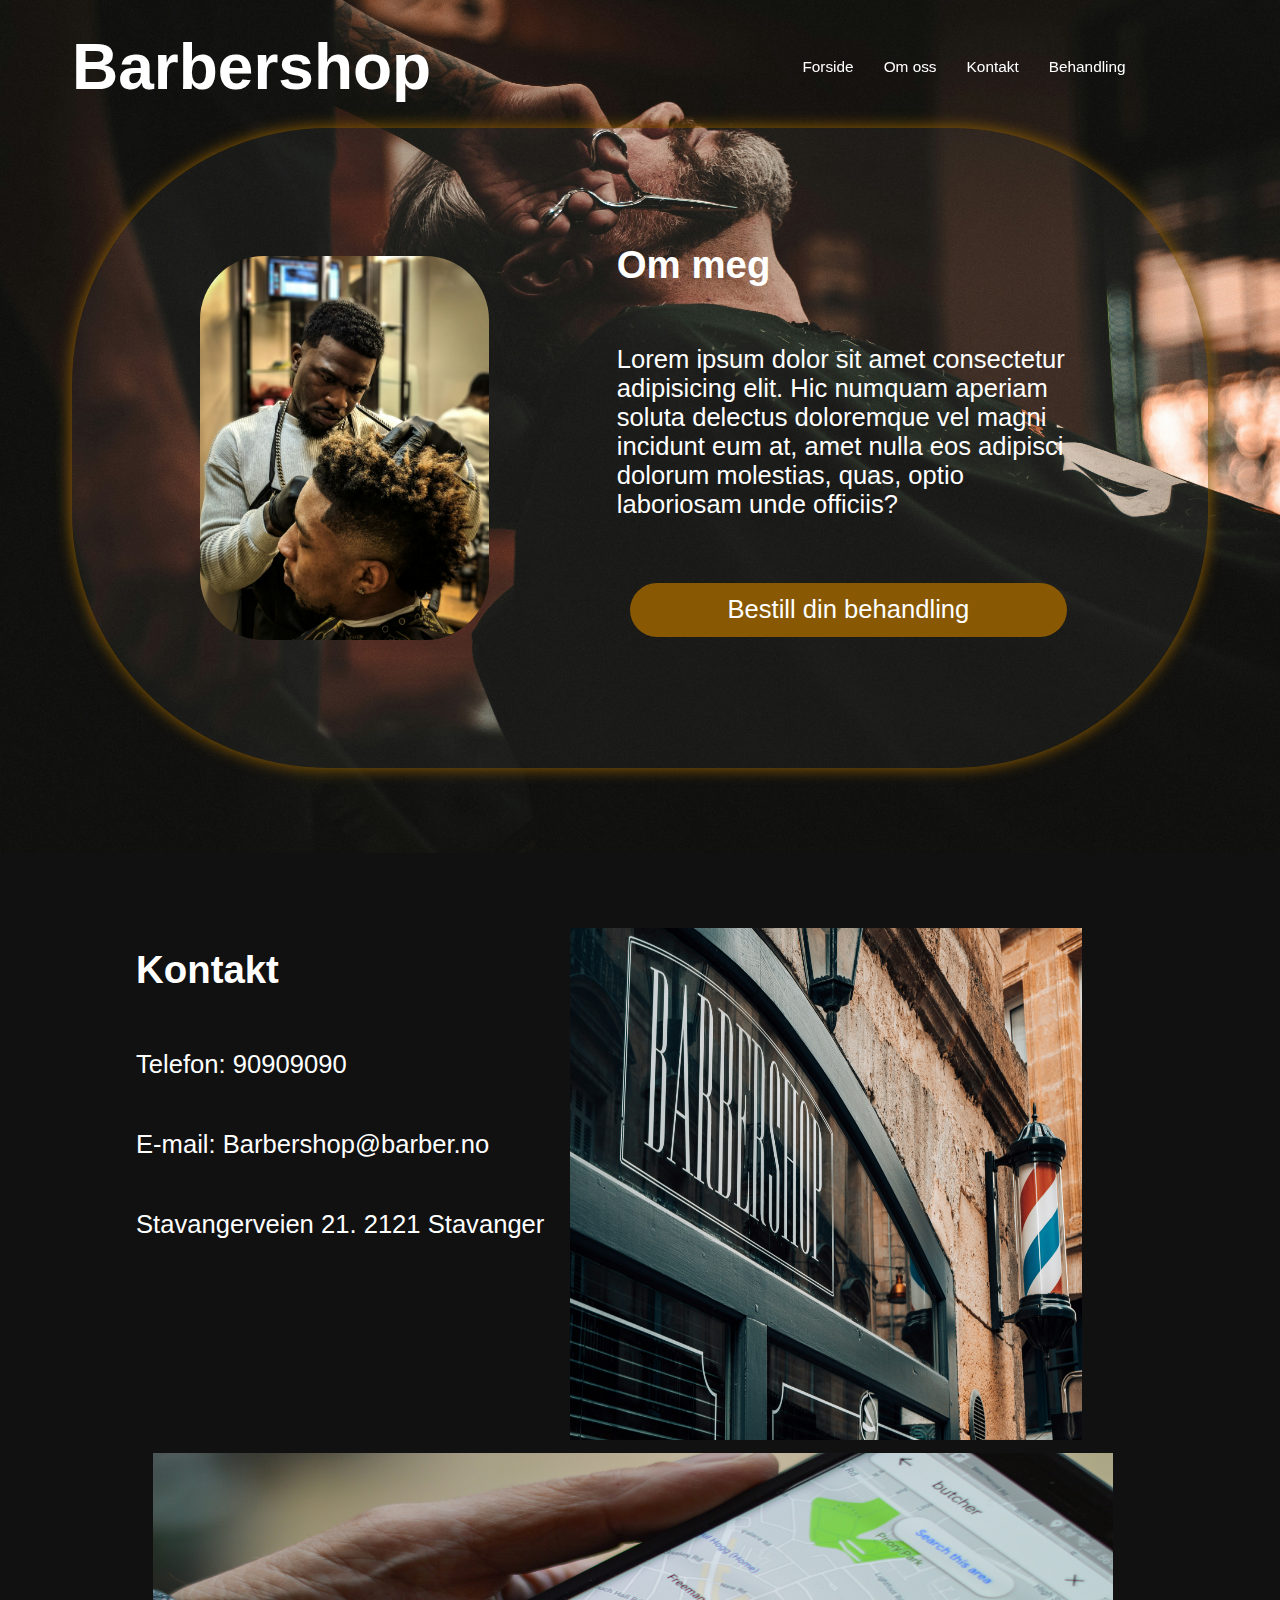
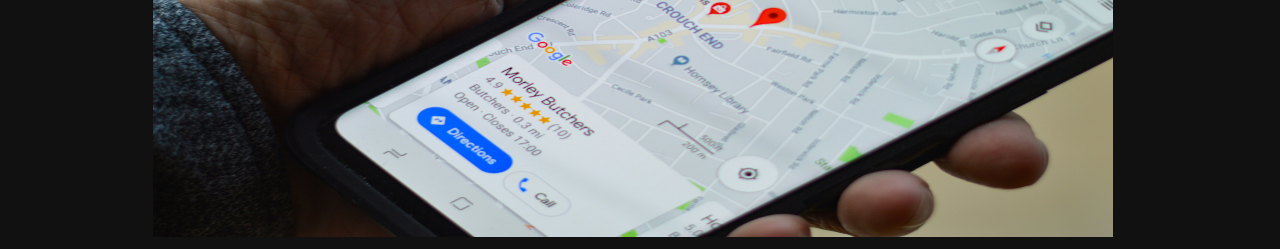
<file: index.html>
<!DOCTYPE html>
<html lang="en">
<head>
    <meta charset="UTF-8">
    <meta name="viewport" content="width=device-width, initial-scale=1.0">
    <title>Document</title>
    <link rel="stylesheet" href="../styles/styles.css">
</head>
<body>
    <header>
        <h1 class="main-header">Barbershop</h1>
        <nav class="main-nav">
            <a href="" id="forside">Forside</a>
            <a href="" id="omoss">Om oss</a>
            <a href="" id="kontakt">Kontakt</a>
            <a href="" id="behandling">Behandling</a>
        </nav>
    </header>
    <main id="forside">
        <section class="hero" id="omoss">
            <img src="../photos/obi--sRVfY0f2d8-unsplash.jpg" alt="barber" class="barber">
        <div class="text-and-button">
            <h2 class="aboutme">Om meg</h2>
            <p class="quote">Lorem ipsum dolor sit amet consectetur adipisicing elit. Hic numquam aperiam soluta delectus doloremque vel magni incidunt eum at, amet nulla eos adipisci dolorum molestias, quas, optio laboriosam unde officiis?</p>
            <a href="" class="cta">Bestill din behandling</a>
        </div>
        </section>
        <section class="behandlinger">
            
        </section>
        <section class="kontakt">
            <div class="information">
                <h2 class="kontakt-heading">Kontakt</h2>
            <p class="tlf">Telefon: 90909090</p>
            <p class="email">E-mail: Barbershop@barber.no</p>
            <p class="lokasjon">Stavangerveien 21. 2121 Stavanger</p>
            </div>
            <img src="../photos/julien-orliac-gzobGDzh4ww-unsplash.jpg" alt="" class="location">
            </section>
        <section><img src="../photos/henry-perks-BJXAxQ1L7dI-unsplash.jpg" alt="" class="pin"></section>
    </main>
</body>
</html>
</file>
<file: styles/styles.css>
body{
    background-image: url(/photos/allef-vinicius-IvQeAVeJULw-unsplash.jpg);
    background-repeat:no-repeat;
    background-size: 100%;
    font-family: Arial, Helvetica, sans-serif;
}
header{
    display: flex;
    flex-direction: row;
    align-items: center;
    justify-content: center;
    background-color: rgba(153, 159, 167, 0);
    margin-top: -11vw;
    position: fixed;
    margin-bottom: 5vw;
}
label, #menu-checkbox, i{
    display: none;
}
.main-nav {
    margin-left: 28vw;
    font-family: Arial, Helvetica, sans-serif;
}
p{
    color: white;
}
a{
       color: white;
       text-decoration: none;
       margin: 1vw;
       font-size: 1.2vw;
}
nav a:hover{
    text-decoration: underline;
    color: rgb(136, 89, 2);
}
.main-header{
    margin-left: 5vw;
    font-family: Arial, Helvetica, sans-serif;
    color: white;
    font-size: 5vw;
}
.hero{
    display: flex;
    flex-direction: row;
    background-color: rgba(255, 255, 255, 0.041);
    border-radius: 20vw;
    margin-left: 5vw;
    margin-right: 5vw;
    margin-bottom: 3vw;
    margin-top: 10vw;
    box-shadow: 0 0 15px 1px rgb(136, 89, 2); /* The glow effect */

}
.text-and-button{
    display: flex;
    flex-direction: column;
    margin-top: 10vw;
    color: white;
    margin-right: 10vw;
}
.aboutme{
    font-family: Arial, Helvetica, sans-serif;
    font-size: 3vw;
    margin-top: -1vw;
}
.quote{
    font-size: 2vw;
    margin-top: 2vw;
}
.cta{
    margin-top: 3vw;
    font-size: 2vw;
    background-color: rgb(136, 89, 2);
    display: flex;
    align-items: center;
    justify-content: center;
    border-radius: 5vw;
    padding: 1vw;
}
.cta:hover{
    background-color: rgba(211, 161, 82, 0.459);
    transform:rotate(3deg);
     box-shadow: 0 0 15px 1px rgb(136, 89, 2); /* The glow effect */
}
.barber{
    width: 40vw;
    height: 30vw;
    margin: 10vw;
    border-radius: 5vw;
}
body{
    background-color: rgba(8, 8, 8, 0.966);
}
.overskrift-behandlinger{
    display: flex;
    color: white;
    justify-content: center;
    margin-top: 10vw;
    border-bottom: solid 1px;
    font-size: 4vw;
    padding-bottom: 1vw;
}
.vanlig-hårklipp, .skjegg-og-klipp, .fade, .totale-makeover{
    display: flex;
    justify-content: center;
    color: white;
    font-size: 2vw;
}
.card-description{
    display: flex;
    justify-content: center;
    font-size: 1.3vw;
}
.cards{
    display: flex;
    flex: row;
    border-bottom: 1px solid white;
    padding-bottom: 3vw;
    text-overflow: none;
    margin-right: 1.5vw;
}
.cards img{
    width: 20vw;
    border-radius: 2vw;
}
.card1, .card2, .card3, .card4{
    background-color: rgba(255, 255, 255, 0.048);
    height: 30vw;
    padding: 1vw;
    margin-left: 1.7vw;
    border-radius: 2vw;
    box-shadow: 0 0 7.5px 0.3px rgb(136, 89, 2); /* The glow effect */
}
.cta-card{
    font-size: 1.2vw;
    background-color: rgb(136, 89, 2);
    display: flex;
    align-items: center;
    justify-content: center;
    border-radius: 5vw;
    padding: 0.5vw;
}
.cta-card:hover{
    background-color: rgba(211, 161, 82, 0.459);
    transform:rotate(3deg);
     box-shadow: 0 0 15px 1px rgb(136, 89, 2); /* The glow effect */
}
.produkter{
    display: flex;
    flex-direction: column;
    font-size: 3vw;
}
.overskrift-produkter{
    color: white;
    display: flex;
    justify-content: center;
    align-items: center;
}
.cards-produkter{
    display: flex;
    flex: row;
    border-bottom: 1px solid white;
    padding-bottom: 3vw;
    text-overflow: none;
    margin-right: 1.5vw;
}
.hårvoks, .shampoo, .barbers, .conditioner{
    width: 25vw;
    background-color: rgba(255, 255, 255, 0.048);
    margin-left: 1.7vw;
    border-radius: 2.5vw;
}
.hårvoks-bilde, .shampoo-bilde, .barbers-bilde, .conditioner-bilde{
    width: 20vw;
    height: 30vw;
    margin-top: 1vw;
    display: flex;
    margin-left: 1vw;
    margin-right: 1vw;
    border-radius: 2.5vw;
}
.overskrift-hårvoks, .overskrift-shampoo, .overskrift-Barbermaskin, .overskrift-balsam{
    display: flex;
    justify-content: center;
    color: white;
    font-size: 2.5vw;
}

.kontakt{
    margin-top: 5vw;
    margin-left: 10vw;
    font-size: 2vw;
    display: flex;
    flex-direction: row;
}
.information{
    display: flex;
    flex-direction: column;
    margin-top: 6.6vw;
}
.location{
    width: 40vw;
    height: 40vw;
    margin-top: 7.5vw;
    margin-left: 2vw;
    border:none
}
.kontakt-heading{
    color: white;
}
.pin{
    width: 75vw;
    height: 30vw;
    margin-left: 11.35vw;
    margin-top: 0vw;
    border:none;
    margin-top: 1vw;
}
@media (max-width:600px){
    label, i{
        display: flex;
        color: white;
    }
    .main-nav a{
        display: none;
    }
#menu-checkbox:checked ~ .main-nav a{
    display: block;
    margin-left: -25vw;
    width: 10vw;
    justify-content: center;
}
.main-nav{
    margin-right: 5vw;
    background-color: rgba(255, 255, 255, 0);
}
label {
    margin-left: -60vw;
}
.main-header{
    align-items: center;
    justify-content: center;
    margin-left: 35vw;
    margin-bottom: 5vw;
}
.main-nav a{
    background-color: rgba(255, 255, 255, 0);
    font-size: 2vw;
    margin-top: 3vw;
}
.cards{
    display: flex;
    flex-direction: column;
}
.card1, .card2, .card3, .card4{
 background-color: rgba(255, 255, 255, 0.048);
    height: 62.5vw;
    width: 40vw;
    margin-bottom: 10vw;
    padding: 1vw;
    margin-left: 25vw;
    border-radius: 2vw;
    box-shadow: 0 0 7.5px 0.3px rgb(136, 89, 2); /* The glow effect */
}
.cards img{
        width: 35vw;
        height: 31vw;
        margin-left: 2.5vw;
        margin-top: 2.5vw;
    border-radius: 2vw;
}
.card-description{
    display: flex;
    justify-content: center;
    font-size: 2.5vw;
}
.vanlig-hårklipp, .skjegg-og-klipp, .fade, .totale-makeover{
    display: flex;
    justify-content: center;
    color: white;
    font-size: 3vw;
}
.cta-card{
    font-size: 2vw;
    background-color: rgb(136, 89, 2);
    display: flex;
    align-items: center;
    justify-content: center;
    border-radius: 5vw;
    padding: 0.7vw;
    margin-top: 2vw;
}

}
</file>
